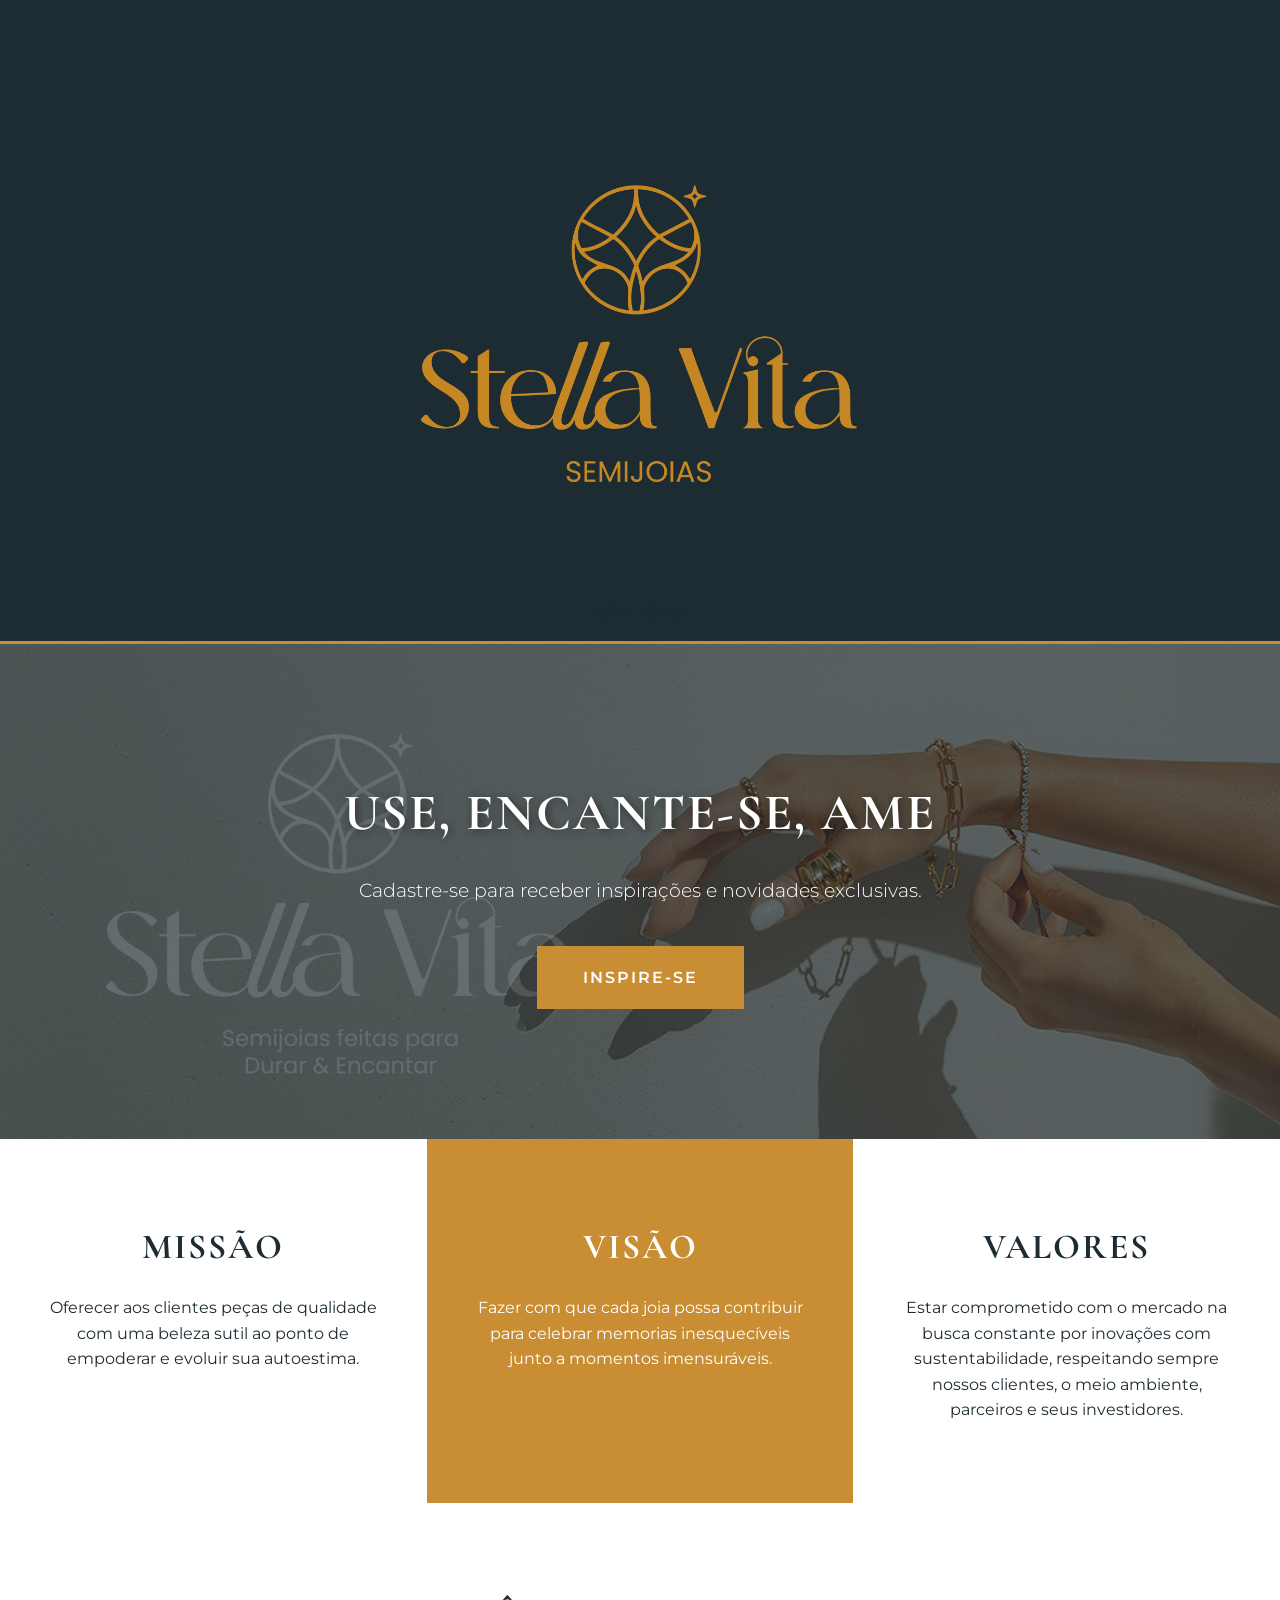
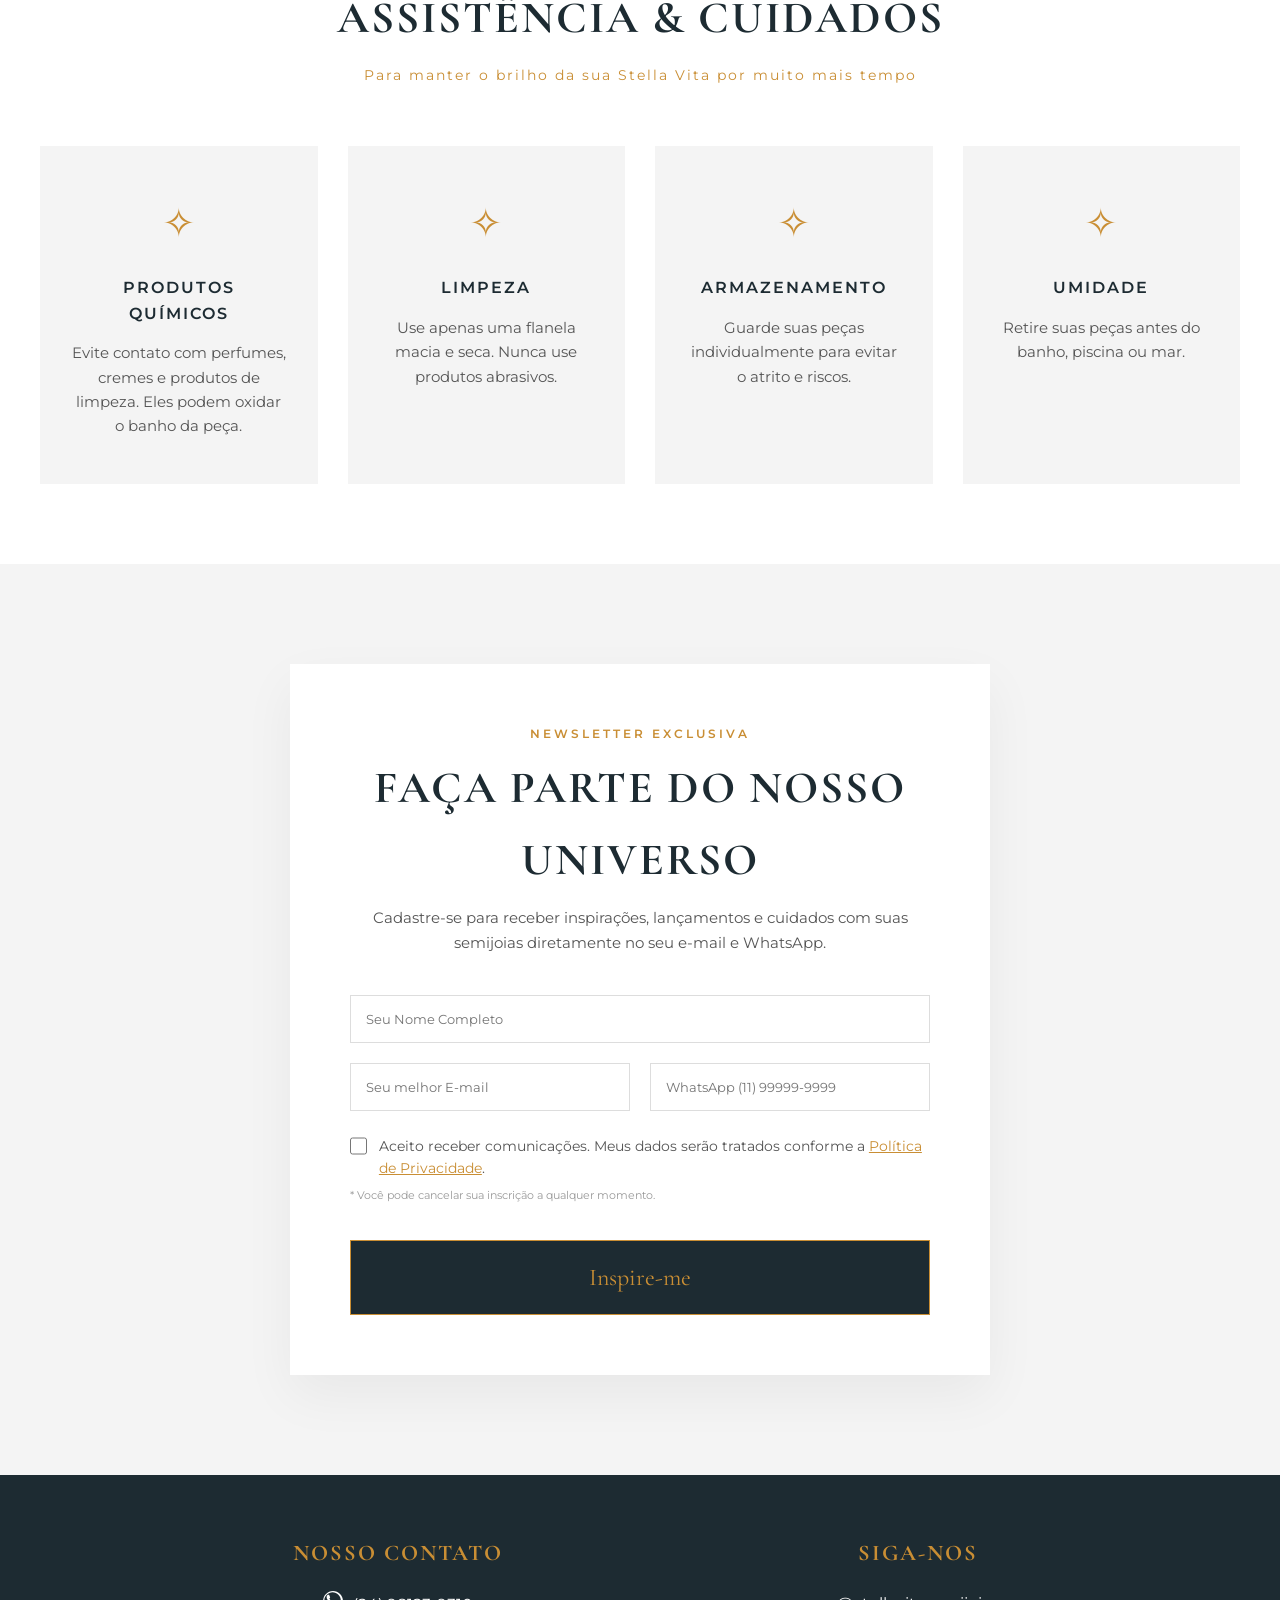
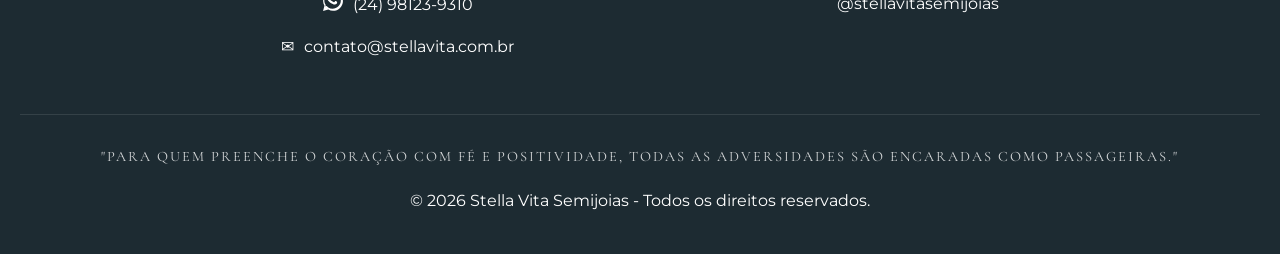
<file: www/index.html>
<!DOCTYPE html>
<html lang="pt-br">
<head>
  <meta charset="UTF-8">
  <meta name="viewport" content="width=device-width, initial-scale=1.0">
  
  <!-- SEO BÁSICO -->
  <title>Stella Vita | Use, encante-se, ame</title>
  <meta name="description" content="Stella Vita Semijoias - Peças exclusivas de alta qualidade feitas para durar e encantar. Cadastre-se e faça parte do nosso universo de brilho e sofisticação.">
  <meta name="keywords" content="semijoias, acessórios femininos, luxo, joias, Stella Vita, cuidados com joias, moda feminina">
  <meta name="author" content="Stella Vita">
  <meta name="robots" content="index, follow">

  <!-- OPEN GRAPH (Para compartilhamento em Redes Sociais e WhatsApp) -->
  <meta property="og:type" content="website">
  <meta property="og:url" content="https://stellavita.com.br/">
  <meta property="og:title" content="Stella Vita | Semijoias Exclusivas">
  <meta property="og:description" content="Descubra semijoias feitas para durar e encantar. Receba dicas de cuidados e lançamentos exclusivos.">
  <meta property="og:image" content="https://stellavita.com.br/src/capa.png">

  <!-- TWITTER -->
  <meta property="twitter:card" content="summary_large_image">
  <meta property="twitter:url" content="https://stellavita.com.br/">
  <meta property="twitter:title" content="Stella Vita | Semijoias Exclusivas">
  <meta property="twitter:description" content="Peças de qualidade com beleza sutil para empoderar sua autoestima.">
  <meta property="twitter:image" content="https://stellavita.com.br/src/capa.png">

  <!-- ÍCONE DA PÁGINA -->
  <link rel="icon" type="image/png" href="./src/favicon.png">

  <!-- FONTES -->
  <link rel="preconnect" href="https://fonts.googleapis.com">
  <link rel="preconnect" href="https://fonts.gstatic.com" crossorigin>
  <link href="https://fonts.googleapis.com/css2?family=Cormorant+Garamond:wght@600&family=Montserrat:wght@300;400;600&display=swap" rel="stylesheet">

  <!-- ESTILOS -->
  <link rel="stylesheet" href="style.css?v=1.2">
</head>
<body>

  <!-- CABEÇALHO -->
  <header>
    <div class="logo-area">
      <div class="logo-title-wrapper">
        <img src="./src/logo-gold.png" alt="Stella Vita Logo" class="header-logo">
      </div>
      <p class="subtitle">SEMIJOIAS</p>
      <div class="header-divider">
        <span class="diamond"></span>
      </div>
    </div>
  </header>

  <!-- HERO SECTION (CAPA) -->
  <section class="hero">
    <div class="hero-overlay">
      <div class="hero-content">
        <h2>Use, encante-se, ame</h2>
        <p>Cadastre-se para receber inspirações e novidades exclusivas.</p>
        <a href="#cadastro" class="btn-cta">INSPIRE-SE</a>
      </div>
    </div>
  </section>

  <!-- MISSÃO, VISÃO E VALORES -->
  <section class="mvv-container">
    <div class="mvv-box">
      <h3>Missão</h3>
      <p>Oferecer aos clientes peças de qualidade com uma beleza sutil ao ponto de empoderar e evoluir sua autoestima.</p>
    </div>
    <div class="mvv-box highlight">
      <h3>Visão</h3>
      <p>Fazer com que cada joia possa contribuir para celebrar memorias inesquecíveis junto a momentos imensuráveis.</p>
    </div>
    <div class="mvv-box">
      <h3>Valores</h3>
      <p>Estar comprometido com o mercado na busca constante por inovações com sustentabilidade, respeitando sempre nossos clientes, o meio ambiente, parceiros e seus investidores.</p>
    </div>
  </section>

  <!-- ASSISTÊNCIA E CUIDADOS -->
  <section class="assistance" id="assistencia">
    <div class="section-title">
      <h2>Assistência & Cuidados</h2>
      <p>Para manter o brilho da sua Stella Vita por muito mais tempo</p>
    </div>

    <div class="care-grid">
      <div class="care-item">
        <div class="icon">✧</div>
        <h4>Produtos Químicos</h4>
        <p>Evite contato com perfumes, cremes e produtos de limpeza. Eles podem oxidar o banho da peça.</p>
      </div>
      <div class="care-item">
        <div class="icon">✧</div>
        <h4>Limpeza</h4>
        <p>Use apenas uma flanela macia e seca. Nunca use produtos abrasivos.</p>
      </div>
      <div class="care-item">
        <div class="icon">✧</div>
        <h4>Armazenamento</h4>
        <p>Guarde suas peças individualmente para evitar o atrito e riscos.</p>
      </div>
      <div class="care-item">
        <div class="icon">✧</div>
        <h4>Umidade</h4>
        <p>Retire suas peças antes do banho, piscina ou mar.</p>
      </div>
    </div>
  </section>

  <!-- SEÇÃO DE CADASTRO -->
  <section class="warranty-section" id="cadastro">
    <div class="container-form">
      <span class="form-tag">NEWSLETTER EXCLUSIVA</span>
      <h2>Faça parte do nosso universo</h2>
      <p>Cadastre-se para receber inspirações, lançamentos e cuidados com suas semijoias diretamente no seu e-mail e WhatsApp.</p>

      <form id="contactForm">
        <div class="input-row">
          <input type="text" id="nome" name="nome" placeholder="Seu Nome Completo" required>
        </div>
        <div class="input-row">
          <input type="email" id="email" name="email" placeholder="Seu melhor E-mail" required>
          <input type="text" id="telefone" name="telefone" placeholder="WhatsApp (11) 99999-9999" maxlength="15" onkeyup="handlePhone(event)" required>
        </div>

        <div class="lgpd-container">
          <div class="terms-area">
            <input type="checkbox" id="termos" required>
            <label for="termos">
              Aceito receber comunicações. Meus dados serão tratados conforme a 
              <a href="politica-privacidade.html" target="_blank">Política de Privacidade</a>.
            </label>
          </div>
          <small class="lgpd-note">* Você pode cancelar sua inscrição a qualquer momento.</small>
        </div>

        <button type="submit" id="btnEnviar">Inspire-me</button>
      </form>
      <div id="mensagemFeedback"></div>
    </div>
  </section>

  <!-- RODAPÉ -->
<footer>
    <section class="footer-contact" id="contato">
        <div class="contact-container">
            <div class="contact-info">
                <h4>Nosso Contato</h4>
                <div class="contact-item">
                  <span class="contact-icon">
                    <!-- Ícone SVG do WhatsApp -->
                    <svg xmlns="http://www.w3.org/2000/svg" width="20" height="20" viewBox="0 0 24 24" fill="currentColor">
                      <path d="M.057 24l1.687-6.163c-1.041-1.804-1.588-3.849-1.587-5.946.003-6.556 5.338-11.891 11.893-11.891 3.181.001 6.167 1.24 8.413 3.488 2.246 2.248 3.484 5.232 3.484 8.412-.003 6.557-5.338 11.892-11.893 11.892-1.997-.001-3.951-.5-5.688-1.448l-6.309 1.656zm6.29-4.143c1.589.951 3.227 1.456 5.156 1.458 5.45.002 9.885-4.435 9.888-9.886.002-5.45-4.433-9.885-9.884-9.885-5.452 0-9.887 4.435-9.89 9.886-.001 1.956.579 3.864 1.677 5.5l-.4 1.464 1.453-.397zm11.207-6.905c-.31-.155-1.832-.904-2.116-1.008-.285-.103-.492-.155-.699.155-.207.31-.802 1.008-.983 1.216-.181.208-.362.233-.672.078-3.238-1.616-4.321-2.483-5.266-4.102-.258-.442.258-.41.74-1.376.103-.207.052-.389-.026-.544-.077-.155-.699-1.683-.957-2.306-.252-.607-.508-.524-.699-.534-.181-.01-.388-.012-.595-.012-.207 0-.544.078-.828.389-.284.31-1.086 1.063-1.086 2.592 0 1.529 1.112 3.007 1.268 3.213.155.207 2.189 3.34 5.303 4.688.74.32 1.317.51 1.768.653.744.236 1.422.203 1.957.123.597-.089 1.832-.75 2.091-1.474.258-.724.258-1.346.181-1.475-.077-.129-.284-.207-.595-.362z"/>
                    </svg>
                  </span>
                  <a href="https://wa.me/5524981239310" target="_blank" class="contact-link">(24) 98123-9310</a>
                </div>
                
                <div class="contact-item">
                    <span class="contact-icon">✉</span>
                    <a href="mailto:contato@stellavita.com.br" class="contact-link">contato@stellavita.com.br</a>
                </div>
              </div>

            <div class="contact-social">
                <h4>Siga-nos</h4>
                <div class="social-links">
                    <a href="https://www.instagram.com/stellavitasemijoias/" target="_blank">@stellavitasemijoias</a>
                </div>
            </div>
        </div>
    </section>

    <div class="footer-bottom">
        <p class="footer-slogan">"PARA QUEM PREENCHE O CORAÇÃO COM FÉ E POSITIVIDADE, TODAS AS ADVERSIDADES SÃO ENCARADAS COMO PASSAGEIRAS."</p>
        <div class="footer-divider"></div>
        <p class="copyright">&copy; 2026 Stella Vita Semijoias - Todos os direitos reservados.</p>
    </div>
</footer>

  <script>
    /**
     * STELLA VITA - Scripts de Interatividade e Cadastro
     */

    // 1. MÁSCARA DE TELEFONE
    const handlePhone = (event) => {
      let input = event.target;
      input.value = phoneMask(input.value);
    }

    const phoneMask = (value) => {
      if (!value) return "";
      value = value.replace(/\D/g, '');
      value = value.replace(/(\d{2})(\d)/, "($1) $2");
      value = value.replace(/(\d{5})(\d)/, "$1-$2");
      return value.substring(0, 15);
    }

    // 2. PROCESSAMENTO DO FORMULÁRIO
    document.addEventListener('DOMContentLoaded', () => {
      const contactForm = document.getElementById('contactForm');

      if (contactForm) {
        contactForm.addEventListener('submit', async (e) => {
          e.preventDefault();

          const btn = document.getElementById('btnEnviar');
          const feedback = document.getElementById('mensagemFeedback');

          const dados = {
            nome: document.getElementById('nome').value.trim(),
            email: document.getElementById('email').value.trim(),
            telefone: document.getElementById('telefone').value.trim(),
            termos: document.getElementById('termos').checked
          };

          if (dados.telefone.length < 14) {
            feedback.innerHTML = `<p style="color: #ff4d4d; margin-top: 15px; font-weight: 600;">Por favor, insira um telefone válido com DDD.</p>`;
            document.getElementById('telefone').focus();
            return;
          }

          btn.innerText = "PREPARANDO INSPIRAÇÕES...";
          btn.disabled = true;
          feedback.innerHTML = "";

          try {
            const response = await fetch('api.php', {
              method: 'POST',
              headers: { 'Content-Type': 'application/json' },
              body: JSON.stringify(dados)
            });

            if (!response.ok) throw new Error('Erro na resposta do servidor');

            const result = await response.json();

            if (result.success) {
              feedback.innerHTML = `<p style="color: #C98E34; margin-top: 15px; font-weight: bold;">${result.message}</p>`;
              contactForm.reset();
            } else {
              feedback.innerHTML = `<p style="color: #ff4d4d; margin-top: 15px; font-weight: bold;">${result.message}</p>`;
            }

          } catch (error) {
            console.error('Erro no envio:', error);
            feedback.innerHTML = `<p style="color: #ff4d4d; margin-top: 15px; font-weight: bold;">Erro técnico ao conectar com o servidor.</p>`;
          } finally {
            btn.innerText = "Inspire-me";
            btn.disabled = false;
          }
        });
      }

      // 3. SCROLL SUAVE
      document.querySelectorAll('a[href^="#"]').forEach(anchor => {
        anchor.addEventListener('click', function (e) {
          const targetId = this.getAttribute('href');
          if (targetId !== "#") {
            e.preventDefault();
            const targetElement = document.querySelector(targetId);
            if (targetElement) {
              targetElement.scrollIntoView({
                behavior: 'smooth'
              });
            }
          }
        });
      });
    });
  </script>
</body>
</html>
</file>
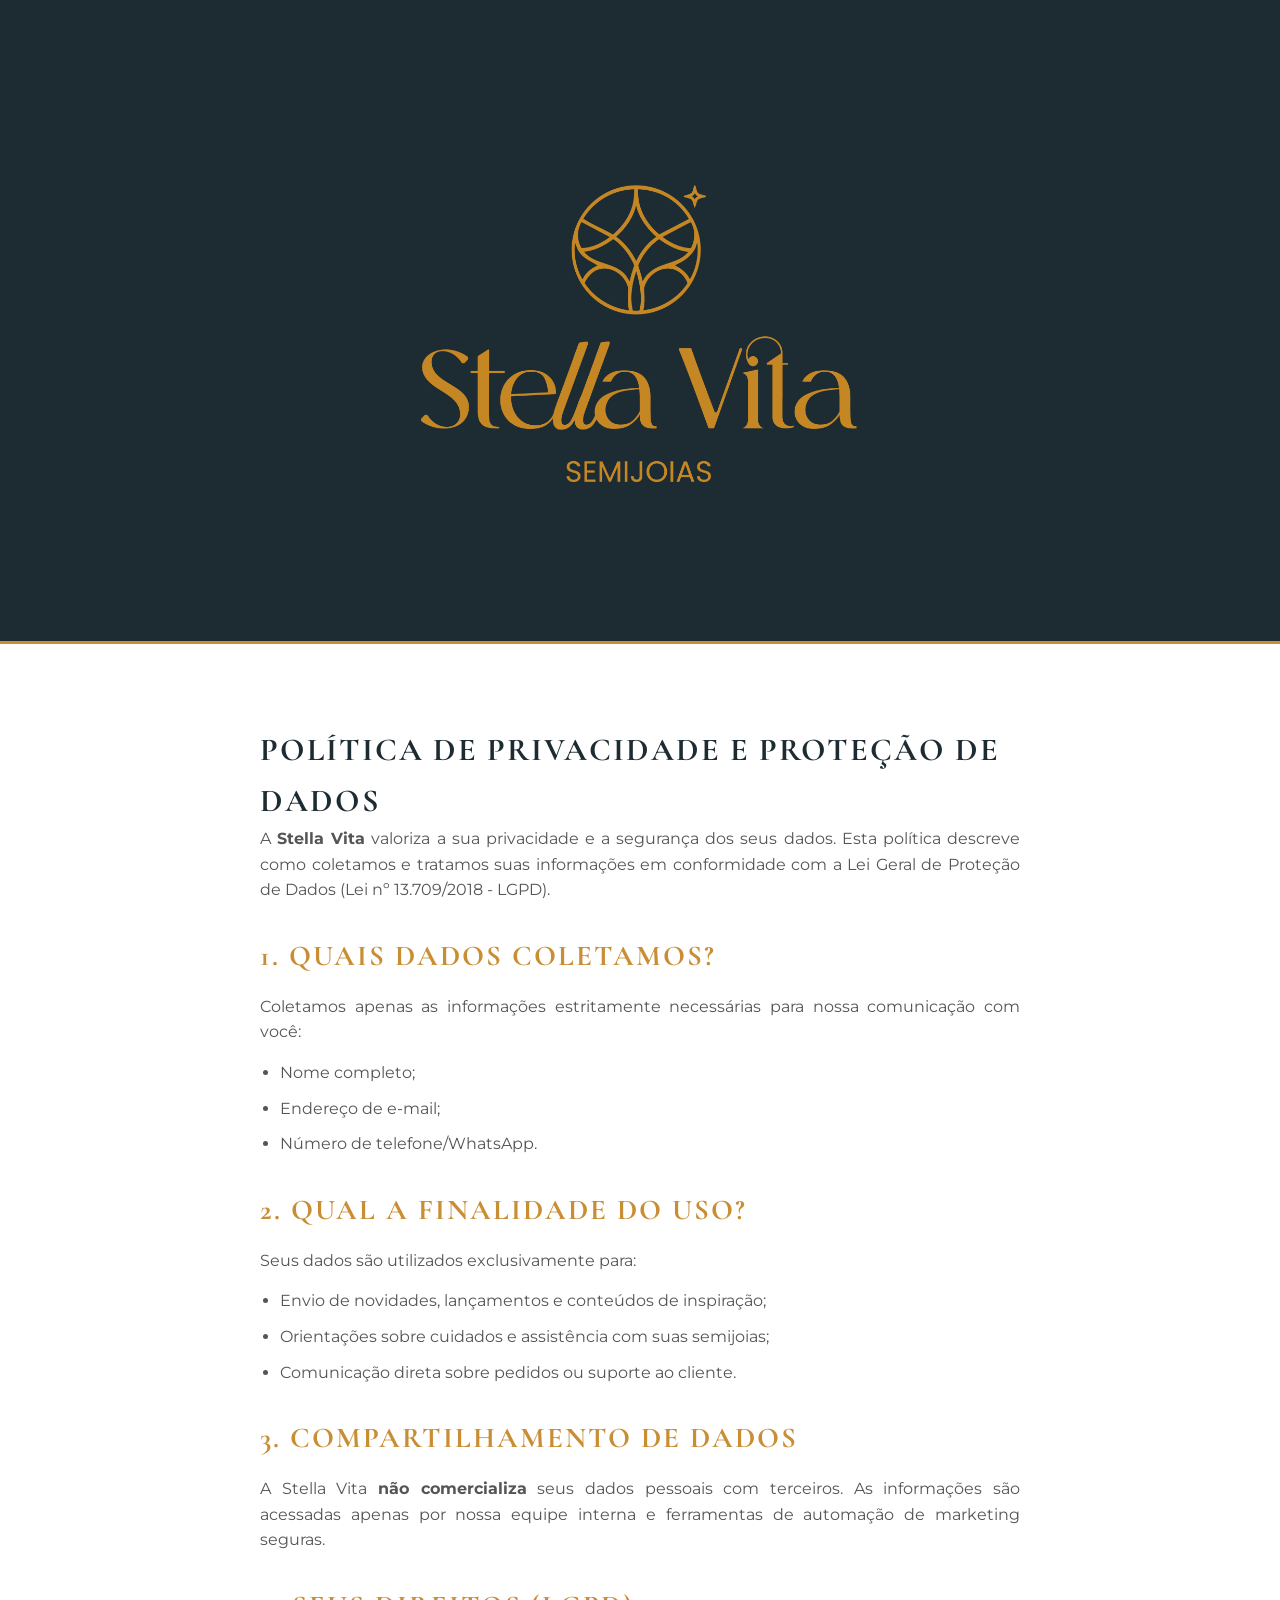
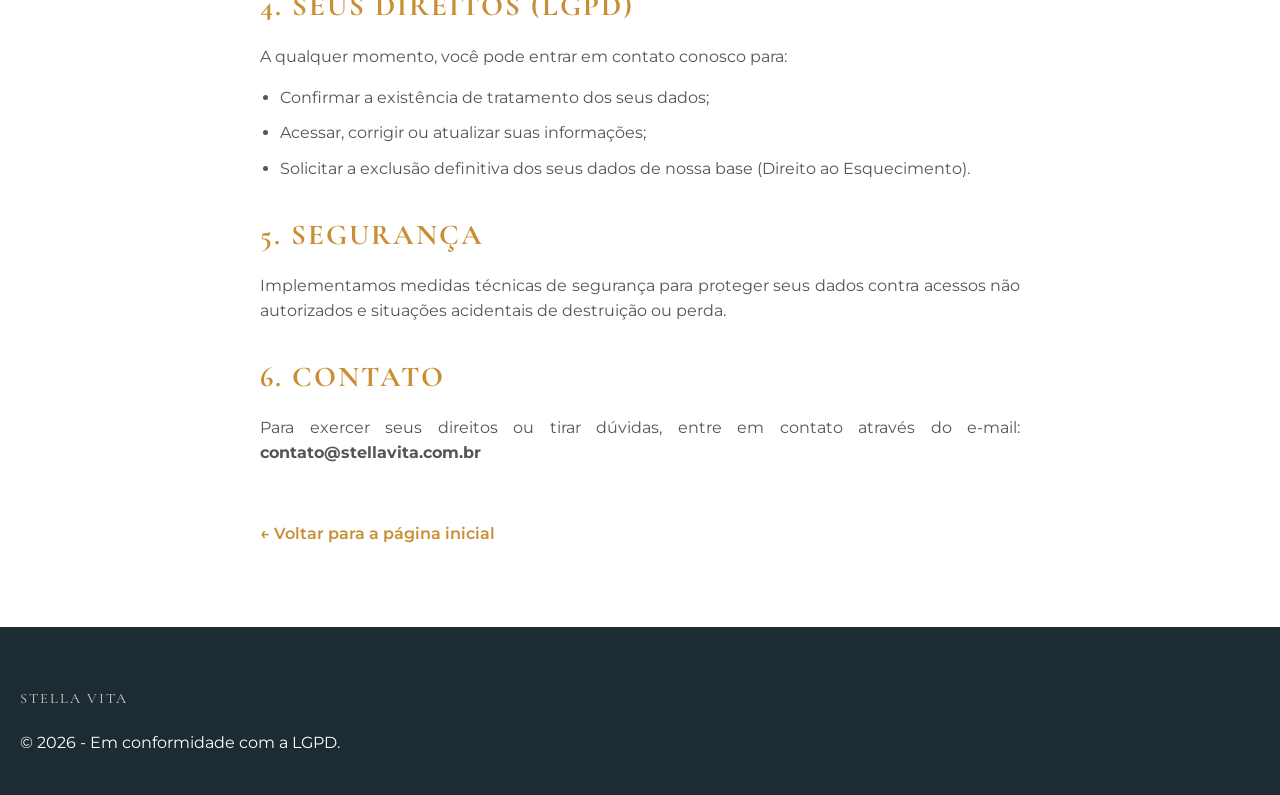
<file: www/politica-privacidade.html>
<!DOCTYPE html>
<html lang="pt-br">
<head>
    <meta charset="UTF-8">
    <meta name="viewport" content="width=device-width, initial-scale=1.0">
    <title>Política de Privacidade | Stella Vita</title>
    <link rel="icon" type="image/png" href="./src/favicon.png">
    <link href="https://fonts.googleapis.com/css2?family=Cormorant+Garamond:wght@600&family=Montserrat:wght@300;400;600&display=swap" rel="stylesheet">
    <link rel="stylesheet" href="style.css?v=1.3">
    <style>
        .policy-content { padding: 80px 20px; max-width: 800px; margin: 0 auto; color: var(--dark-blue); }
        .policy-content h2 { color: var(--gold); margin-top: 30px; margin-bottom: 15px; font-size: 1.8rem; }
        .policy-content p { margin-bottom: 15px; text-align: justify; font-size: 1rem; color: var(--text-gray); }
        .policy-content ul { margin-bottom: 20px; padding-left: 20px; color: var(--text-gray); }
        .policy-content li { margin-bottom: 10px; }
        .back-link { display: inline-block; margin-top: 40px; color: var(--gold); font-weight: 600; text-decoration: none; }
    </style>
</head>
<body>

    <header>
        <div class="logo-area">
            <div class="logo-title-wrapper">
                <img src="./src/logo-gold.png" alt="Stella Vita Logo" class="header-logo">
            </div>
            <p class="subtitle">POLÍTICA DE PRIVACIDADE</p>
        </div>
    </header>

    <main class="policy-content">
        <h1>Política de Privacidade e Proteção de Dados</h1>
        <p>A <strong>Stella Vita</strong> valoriza a sua privacidade e a segurança dos seus dados. Esta política descreve como coletamos e tratamos suas informações em conformidade com a Lei Geral de Proteção de Dados (Lei nº 13.709/2018 - LGPD).</p>

        <h2>1. Quais dados coletamos?</h2>
        <p>Coletamos apenas as informações estritamente necessárias para nossa comunicação com você:</p>
        <ul>
            <li>Nome completo;</li>
            <li>Endereço de e-mail;</li>
            <li>Número de telefone/WhatsApp.</li>
        </ul>

        <h2>2. Qual a finalidade do uso?</h2>
        <p>Seus dados são utilizados exclusivamente para:</p>
        <ul>
            <li>Envio de novidades, lançamentos e conteúdos de inspiração;</li>
            <li>Orientações sobre cuidados e assistência com suas semijoias;</li>
            <li>Comunicação direta sobre pedidos ou suporte ao cliente.</li>
        </ul>

        <h2>3. Compartilhamento de Dados</h2>
        <p>A Stella Vita <strong>não comercializa</strong> seus dados pessoais com terceiros. As informações são acessadas apenas por nossa equipe interna e ferramentas de automação de marketing seguras.</p>

        <h2>4. Seus Direitos (LGPD)</h2>
        <p>A qualquer momento, você pode entrar em contato conosco para:</p>
        <ul>
            <li>Confirmar a existência de tratamento dos seus dados;</li>
            <li>Acessar, corrigir ou atualizar suas informações;</li>
            <li>Solicitar a exclusão definitiva dos seus dados de nossa base (Direito ao Esquecimento).</li>
        </ul>

        <h2>5. Segurança</h2>
        <p>Implementamos medidas técnicas de segurança para proteger seus dados contra acessos não autorizados e situações acidentais de destruição ou perda.</p>

        <h2>6. Contato</h2>
        <p>Para exercer seus direitos ou tirar dúvidas, entre em contato através do e-mail: <strong>contato@stellavita.com.br</strong></p>

        <a href="index.html" class="back-link">← Voltar para a página inicial</a>
    </main>

    <footer>
        <p class="footer-slogan">STELLA VITA</p>
        <p class="copyright">&copy; 2026 - Em conformidade com a LGPD.</p>
    </footer>

</body>
</html>
</file>
<file: www/style.css>
/* --- 1. DEFINIÇÕES GERAIS E CORES --- */
:root {
    --dark-blue: #1D2B32;
    --gold: #C98E34;
    --gold-light: #e5b66a;
    --white: #FFFFFF;
    --light-bg: #F4F4F4;
    --text-gray: #555555;
}

* {
    margin: 0;
    padding: 0;
    box-sizing: border-box;
}

html {
    scroll-behavior: smooth;
}

body {
    font-family: 'Montserrat', sans-serif;
    color: var(--dark-blue);
    line-height: 1.6;
    background-color: var(--white);
    overflow-x: hidden;
}

h1, h2, h3, h4, .footer-slogan {
    font-family: 'Cormorant Garamond', serif;
    text-transform: uppercase;
    letter-spacing: 2px;
}

/* --- 2. HEADER --- */
header {
    background-color: var(--dark-blue);
    padding: 15px 20px;
    text-align: center;
    border-bottom: 3px solid var(--gold);
}

.logo-area {
    display: flex;
    flex-direction: column;
    align-items: center;
}

.logo-title-wrapper {
    display: flex;
    align-items: center;
    justify-content: center;
}

.header-logo {
    height: 65vh;
    width: auto;
    display: block;
}

/* --- 3. HERO SECTION --- */
.hero {
    height: 55vh;
    background: url('./src/capa.png') center/cover no-repeat;
    position: relative;
    display: flex;
    align-items: center;
    justify-content: center;
}

.hero-overlay {
    background: rgba(29, 43, 50, 0.65);
    width: 100%;
    height: 100%;
    display: flex;
    align-items: center;
    justify-content: center;
}

.hero-content {
    text-align: center;
    color: var(--white);
    padding: 0 20px;
    max-width: 800px;
}

.hero h2 {
    font-size: 3.2rem;
    margin-bottom: 20px;
    text-shadow: 2px 2px 10px rgba(0,0,0,0.5);
}

.hero p {
    font-size: 1.2rem;
    margin-bottom: 40px;
    font-weight: 300;
}

.btn-cta {
    display: inline-block;
    background-color: var(--gold);
    color: var(--white);
    padding: 18px 45px;
    text-decoration: none;
    font-weight: 600;
    letter-spacing: 2px;
    transition: 0.3s;
    border: 1px solid var(--gold);
}

.btn-cta:hover {
    background: transparent;
    color: var(--white);
    border-color: var(--white);
}

/* --- 4. ASSISTÊNCIA E CUIDADOS --- */
.assistance {
    padding: 80px 20px;
}

.section-title {
    text-align: center;
    margin-bottom: 60px;
}

.section-title h2 {
    font-size: 2.8rem;
    color: var(--dark-blue);
    margin-bottom: 10px;
}

.section-title p {
    color: var(--gold);
    font-size: 0.85rem;
    letter-spacing: 2px;
}

.care-grid {
    display: grid;
    grid-template-columns: repeat(auto-fit, minmax(260px, 1fr));
    gap: 30px;
    max-width: 1200px;
    margin: 0 auto;
}

.care-item {
    padding: 45px 30px;
    background: var(--light-bg);
    text-align: center;
    transition: 0.4s;
}

.care-item:hover {
    transform: translateY(-10px);
    box-shadow: 0 15px 35px rgba(0,0,0,0.05);
}

.care-item .icon {
    font-size: 2.5rem;
    color: var(--gold);
    margin-bottom: 20px;
    display: block;
}

.care-item h4 {
    font-family: 'Montserrat', sans-serif;
    font-weight: 600;
    font-size: 1rem;
    margin-bottom: 15px;
}

.care-item p {
    font-size: 0.95rem;
    color: var(--text-gray);
}

/* --- 5. MISSÃO, VISÃO E VALORES --- */
.mvv-container {
    display: flex;
    flex-wrap: wrap;
}

.mvv-box {
    flex: 1;
    min-width: 320px;
    padding: 80px 40px;
    text-align: center;
}

.mvv-box.highlight {
    background-color: var(--gold);
    color: var(--white);
}

.mvv-box h3 {
    font-size: 2.2rem;
    margin-bottom: 20px;
}

/* --- 6. SEÇÃO CADASTRO --- */
.warranty-section {
    padding: 100px 20px;
    background-color: var(--light-bg);
}

.container-form {
    max-width: 700px;
    margin: 0 auto;
    background: var(--white);
    padding: 60px;
    box-shadow: 0 20px 50px rgba(0,0,0,0.05);
    text-align: center;
}

.form-tag {
    color: var(--gold);
    font-size: 0.75rem;
    letter-spacing: 3px;
    font-weight: 600;
    margin-bottom: 10px;
    display: block;
}

.container-form h2 {
    font-size: 2.8rem;
    margin-bottom: 10px;
}

.container-form p {
    color: var(--text-gray);
    font-size: 0.95rem;
    margin-bottom: 40px;
}

.input-row {
    display: flex;
    gap: 20px;
    margin-bottom: 20px;
}

input[type="text"], input[type="email"] {
    width: 100%;
    padding: 15px;
    border: 1px solid #ddd;
    font-family: 'Montserrat', sans-serif;
}

.lgpd-container {
    text-align: left;
    margin: 25px 0 35px;
}

.terms-area {
    display: flex;
    align-items: flex-start;
    gap: 12px;
}

.terms-area input {
    width: 20px;
    height: 20px;
    accent-color: var(--gold);
}

.terms-area label {
    font-size: 0.85rem;
    color: var(--text-gray);
}

.terms-area a {
    color: var(--gold);
}

.lgpd-note {
    display: block;
    font-size: 0.7rem;
    color: #999;
    margin-top: 8px;
}

#btnEnviar {
    width: 100%;
    padding: 22px;
    background: var(--dark-blue);
    color: var(--gold);
    border: 1px solid var(--gold);
    font-family: 'Cormorant Garamond', serif;
    font-size: 1.5rem;
    cursor: pointer;
    transition: 0.3s;
}

#btnEnviar:hover {
    background: var(--gold);
    color: var(--white);
}

/* --- 7. RODAPÉ --- */
footer {
    background: var(--dark-blue);
    color: var(--white);
    padding: 60px 20px 40px;
}

.contact-container {
    display: flex;
    justify-content: space-around;
    flex-wrap: wrap;
    max-width: 1000px;
    margin: 0 auto 40px;
    text-align: center;
    gap: 40px;
}

.footer-contact h4, .contact-social h4 {
    color: var(--gold);
    font-size: 1.4rem;
    margin-bottom: 20px;
}

.contact-link, .social-links a {
    color: var(--white);
    text-decoration: none;
    transition: 0.3s;
}

.contact-link:hover, .social-links a:hover {
    color: var(--gold);
}

.contact-item {
    display: flex;
    align-items: center;
    justify-content: center;
    gap: 10px;
    margin-bottom: 15px;
}

.footer-bottom {
    text-align: center;
    border-top: 1px solid rgba(255,255,255,0.1);
    padding-top: 30px;
}

.footer-slogan {
    font-size: 0.9rem;
    margin-bottom: 20px;
    opacity: 0.8;
}

/* --- 8. RESPONSIVIDADE AJUSTADA --- */
@media (max-width: 768px) {
    /* Remove paddings laterais do header para a logo encostar nas bordas */
    header {
        padding: 10px 0; 
    }

    .logo-area, .logo-title-wrapper {
        width: 100%;
        display: block;
    }

    .header-logo {
        width: 100% !important; /* Força a largura total */
        height: auto !important; /* Mantém a proporção da imagem sem achatar */
        max-height: none; /* Remove limites de altura anteriores */
        display: block;
        margin: 0;
    }

    /* Ajuste da Hero para não ficar grudada na logo gigante */
    .hero {
        height: 50vh;
        min-height: 350px;
    }

    .hero h2 {
        font-size: 2rem;
    }

    /* Garante que nada escape da largura da tela (evita borda branca) */
    .mvv-box {
        min-width: 100%;
        padding: 40px 20px;
    }

    .care-grid {
        grid-template-columns: 1fr;
    }

    .container-form {
        padding: 30px 15px;
        width: 100%;
    }

    .input-row {
        flex-direction: column;
    }
}
</file>
